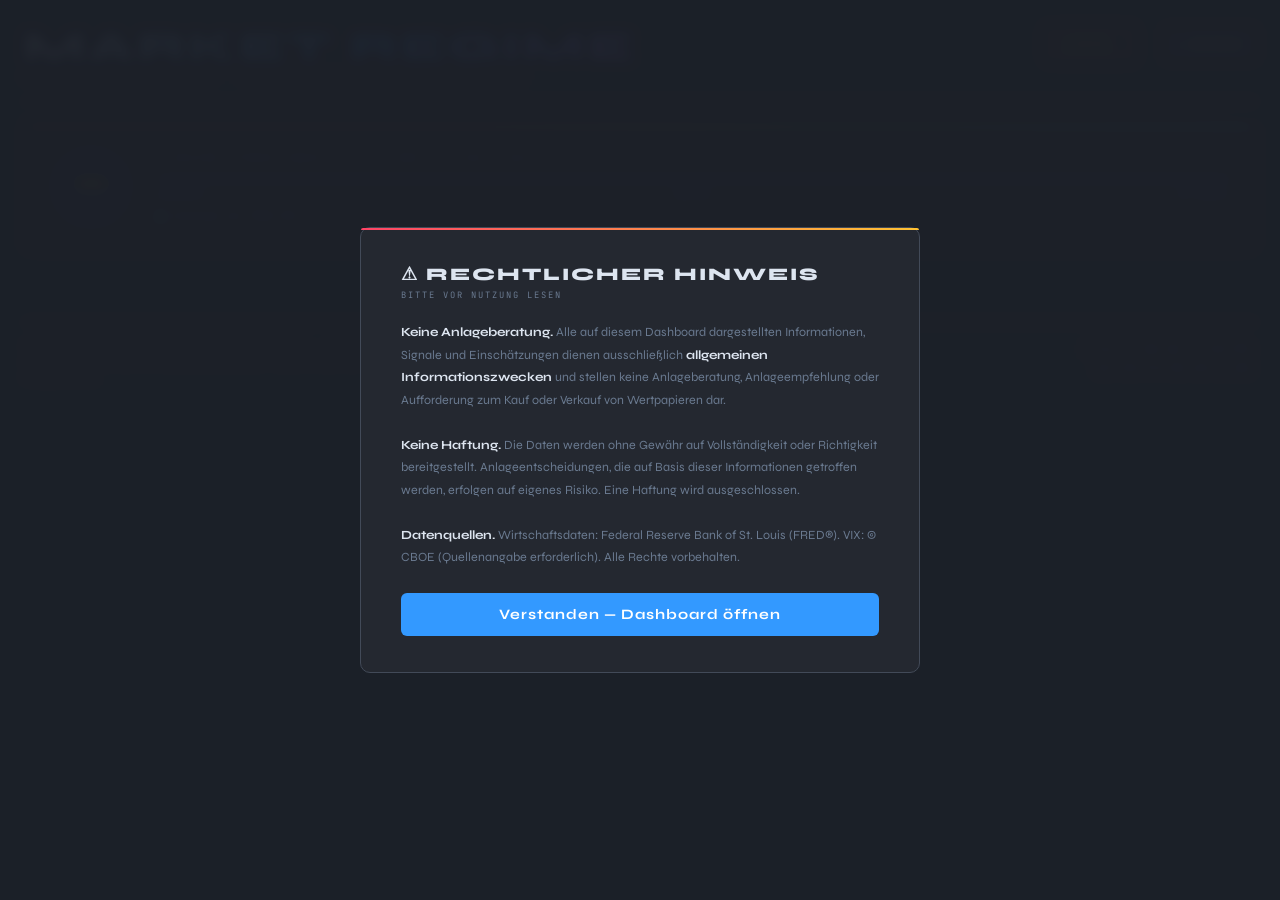
<file: index.html>
<!DOCTYPE html>
<html lang="de">
<head>
<meta charset="UTF-8">
<meta name="viewport" content="width=device-width, initial-scale=1.0">
<title>Market Regime Dashboard</title>
<link href="https://fonts.googleapis.com/css2?family=Syne:wght@400;600;700;800&family=JetBrains+Mono:wght@300;400;500;700&display=swap" rel="stylesheet">
<style>
:root {
  --bg:#1c2029; --s1:#242830; --s2:#2c3039; --s3:#353942; --border:#424a58;
  --text:#dde5f0; --muted:#6a7a90; --dim:#4a5568;
  --green:#00e5a0; --red:#ff4466; --yellow:#ffc233; --blue:#3399ff;
  --purple:#aa77ff; --orange:#ff8833;
  --green-dim:rgba(0,229,160,.12); --red-dim:rgba(255,68,102,.12);
  --yellow-dim:rgba(255,194,51,.12); --orange-dim:rgba(255,136,51,.12);
}
*{box-sizing:border-box;margin:0;padding:0;}
body{background:var(--bg);color:var(--text);font-family:'Syne',sans-serif;min-height:100vh;overflow-x:hidden;}
body::before{
  content:'';position:fixed;inset:0;
  background-image:linear-gradient(rgba(51,153,255,.025) 1px,transparent 1px),
    linear-gradient(90deg,rgba(51,153,255,.025) 1px,transparent 1px);
  background-size:48px 48px;pointer-events:none;z-index:0;
}
.wrap{position:relative;z-index:1;max-width:1480px;margin:0 auto;padding:28px 24px;}

header{display:flex;align-items:flex-start;justify-content:space-between;
  margin-bottom:22px;padding-bottom:18px;border-bottom:1px solid var(--border);flex-wrap:wrap;gap:12px;}
.hd-left h1{font-size:2.4rem;font-weight:800;letter-spacing:4px;line-height:1;
  background:linear-gradient(135deg,#dde5f0 0%,var(--blue) 55%,var(--purple) 100%);
  -webkit-background-clip:text;-webkit-text-fill-color:transparent;background-clip:text;}
.hd-left .sub{font-family:'JetBrains Mono',monospace;font-size:.6rem;color:var(--muted);
  letter-spacing:2px;text-transform:uppercase;margin-top:4px;}
.hd-right{display:flex;align-items:center;gap:10px;flex-wrap:wrap;}
.regime-pill{font-family:'JetBrains Mono',monospace;font-weight:700;font-size:.7rem;
  letter-spacing:2px;padding:8px 16px;border-radius:4px;border:1px solid;text-transform:uppercase;
  position:relative;overflow:hidden;}
.regime-pill::before{content:'';position:absolute;inset:0;opacity:.1;background:currentColor;}
.regime-pill.bull{color:var(--green);border-color:var(--green);}
.regime-pill.bear{color:var(--red);border-color:var(--red);}
.regime-pill.trans{color:var(--yellow);border-color:var(--yellow);}
.refresh-btn{background:var(--s2);border:1px solid var(--border);color:var(--text);
  font-family:'JetBrains Mono',monospace;font-size:.65rem;letter-spacing:1px;
  padding:8px 14px;border-radius:4px;cursor:pointer;transition:border-color .2s,background .2s;
  display:flex;align-items:center;gap:6px;}
.refresh-btn:hover{border-color:var(--blue);background:rgba(51,153,255,.08);}
.spin{display:inline-block;}
.spinning{animation:rotate .7s linear infinite;}
@keyframes rotate{to{transform:rotate(360deg);}}
.last-upd{font-family:'JetBrains Mono',monospace;font-size:.56rem;color:var(--dim);white-space:nowrap;}

.meter-card{background:var(--s1);border:1px solid var(--border);border-radius:8px;
  padding:20px 24px;margin-bottom:18px;position:relative;overflow:hidden;}
.meter-card::before{content:'';position:absolute;top:0;left:0;right:0;height:2px;
  background:linear-gradient(90deg,var(--red),var(--yellow),var(--green));}
.meter-top{display:flex;align-items:center;gap:24px;flex-wrap:wrap;}
.score-circle{width:84px;height:84px;border-radius:50%;border:2px solid var(--border);
  display:flex;flex-direction:column;align-items:center;justify-content:center;
  flex-shrink:0;background:var(--s2);}
.score-num{font-size:1.9rem;font-weight:800;line-height:1;transition:color .5s;}
.score-lbl{font-family:'JetBrains Mono',monospace;font-size:.48rem;color:var(--muted);letter-spacing:1px;}
.meter-right{flex:1;min-width:200px;}
.meter-title{font-family:'JetBrains Mono',monospace;font-size:.58rem;color:var(--muted);
  letter-spacing:2px;text-transform:uppercase;margin-bottom:10px;}
.meter-track{height:10px;background:var(--s3);border-radius:5px;overflow:hidden;
  border:1px solid var(--border);margin-bottom:6px;}
.meter-bar{height:100%;border-radius:5px;width:0%;
  background:linear-gradient(90deg,var(--red),var(--yellow) 50%,var(--green));
  transition:width 1.4s cubic-bezier(.16,1,.3,1);}
.meter-labels{display:flex;justify-content:space-between;margin-bottom:10px;}
.meter-labels span{font-family:'JetBrains Mono',monospace;font-size:.5rem;color:var(--muted);}
.source-line{font-family:'JetBrains Mono',monospace;font-size:.58rem;color:var(--muted);
  display:flex;align-items:center;gap:8px;flex-wrap:wrap;}
.live-dot{width:7px;height:7px;border-radius:50%;background:var(--green);flex-shrink:0;
  animation:blink 2s ease-in-out infinite;}
@keyframes blink{0%,100%{opacity:1;}50%{opacity:.25;}}
/* TREND HISTORY */
.trend-section{border-top:1px solid var(--border);margin-top:16px;padding-top:14px;
  display:flex;align-items:center;gap:20px;flex-wrap:wrap;}
.trend-arrow{font-size:2rem;line-height:1;flex-shrink:0;transition:color .5s;}
.trend-label{font-family:'JetBrains Mono',monospace;font-size:.56rem;color:var(--muted);
  letter-spacing:1px;text-transform:uppercase;margin-bottom:4px;}
.trend-desc{font-size:.78rem;font-weight:600;transition:color .5s;}
.history-boxes{display:flex;gap:8px;align-items:stretch;flex-wrap:wrap;}
.hbox{background:var(--s2);border:1px solid var(--border);border-radius:6px;
  padding:8px 13px;display:flex;flex-direction:column;align-items:center;gap:3px;
  position:relative;overflow:hidden;min-width:68px;}
.hbox::before{content:'';position:absolute;top:0;left:0;right:0;height:2px;}
.hbox.hcurrent::before{background:var(--blue);}
.hbox.hprev1::before{background:var(--dim);}
.hbox.hprev2::before{background:var(--border);}
.hbox-period{font-family:'JetBrains Mono',monospace;font-size:.46rem;color:var(--dim);letter-spacing:1px;}
.hbox-score{font-size:1.25rem;font-weight:800;line-height:1;}
.hbox-regime{font-family:'JetBrains Mono',monospace;font-size:.42rem;letter-spacing:.5px;color:var(--muted);}
.delta-chips{display:flex;flex-direction:column;gap:5px;justify-content:center;}
.delta-chip{font-family:'JetBrains Mono',monospace;font-size:.58rem;font-weight:700;
  padding:3px 8px;border-radius:3px;white-space:nowrap;display:flex;align-items:center;gap:4px;}
.delta-chip.up{background:var(--green-dim);color:var(--green);border:1px solid rgba(0,229,160,.2);}
.delta-chip.down{background:var(--red-dim);color:var(--red);border:1px solid rgba(255,68,102,.2);}
.delta-chip.flat{background:var(--s3);color:var(--muted);border:1px solid var(--border);}
.trend-divider{width:1px;height:60px;background:var(--border);flex-shrink:0;}

.status-row{display:grid;grid-template-columns:repeat(12,1fr);gap:5px;margin-bottom:18px;}
.st-item{background:var(--s1);border:1px solid var(--border);border-radius:6px;
  padding:8px 4px;display:flex;flex-direction:column;align-items:center;gap:4px;}
.st-dot{width:9px;height:9px;border-radius:50%;}
.st-dot.bull{background:var(--green);box-shadow:0 0 5px var(--green);}
.st-dot.bear{background:var(--red);box-shadow:0 0 5px var(--red);}
.st-dot.neutral{background:var(--yellow);box-shadow:0 0 5px var(--yellow);}
.st-dot.warning{background:var(--orange);box-shadow:0 0 5px var(--orange);}
.st-dot.loading{background:var(--dim);}
.st-lbl{font-family:'JetBrains Mono',monospace;font-size:.44rem;color:var(--muted);
  text-align:center;line-height:1.3;}
.st-icon{font-size:1.15rem;line-height:1;display:block;margin-bottom:2px;}

.grid{display:grid;grid-template-columns:repeat(3,1fr);gap:16px;margin-bottom:20px;}
.card{background:var(--s1);border:1px solid var(--border);border-radius:8px;
  padding:22px 24px;position:relative;transition:border-color .2s,transform .2s;overflow:hidden;}
  padding:17px 19px;position:relative;overflow:hidden;
  transition:border-color .2s,transform .2s;animation:fadeUp .4s ease backwards;}
.card:hover{border-color:var(--dim);transform:translateY(-2px);}
@keyframes fadeUp{from{opacity:0;transform:translateY(10px);}to{opacity:1;transform:translateY(0);}}
.card:nth-child(1){animation-delay:.04s;}.card:nth-child(2){animation-delay:.08s;}
.card:nth-child(3){animation-delay:.12s;}.card:nth-child(4){animation-delay:.16s;}
.card:nth-child(5){animation-delay:.20s;}.card:nth-child(6){animation-delay:.24s;}
.card:nth-child(7){animation-delay:.28s;}.card:nth-child(8){animation-delay:.32s;}
.card:nth-child(9){animation-delay:.36s;}.card:nth-child(10){animation-delay:.40s;}
.card-stripe{position:absolute;top:0;left:0;right:0;height:2px;}
.card.bull .card-stripe{background:var(--green);}
.card.bear .card-stripe{background:var(--red);}
.card.neutral .card-stripe{background:var(--yellow);}
.card.warning .card-stripe{background:var(--orange);}

.card-top{display:flex;justify-content:space-between;align-items:flex-start;margin-bottom:14px;}
.c-name{font-size:1.05rem;font-weight:700;line-height:1.2;}
.c-icon{font-size:1.7rem;line-height:1;display:inline-block;vertical-align:middle;margin-right:6px;}
.c-sub{font-family:'JetBrains Mono',monospace;font-size:.58rem;color:var(--muted);margin-top:4px;letter-spacing:.5px;}
.sig-badge{font-family:'JetBrains Mono',monospace;font-size:.56rem;font-weight:700;
  padding:3px 7px;border-radius:3px;letter-spacing:1px;white-space:nowrap;flex-shrink:0;}
.sig-badge.bull{background:var(--green-dim);color:var(--green);border:1px solid rgba(0,229,160,.25);}
.sig-badge.bear{background:var(--red-dim);color:var(--red);border:1px solid rgba(255,68,102,.25);}
.sig-badge.neutral{background:var(--yellow-dim);color:var(--yellow);border:1px solid rgba(255,194,51,.25);}
.sig-badge.warning{background:var(--orange-dim);color:var(--orange);border:1px solid rgba(255,136,51,.25);}
.sig-badge.loading{background:var(--s3);color:var(--dim);border:1px solid var(--border);}

.spark{height:34px;display:flex;align-items:flex-end;gap:2px;margin-bottom:10px;}
.sb{flex:1;border-radius:1px 1px 0 0;min-height:2px;}

.val-row{display:flex;align-items:baseline;gap:8px;margin-bottom:3px;}
.c-val{font-size:2.4rem;font-weight:800;line-height:1;font-variant-numeric:tabular-nums;}
.c-unit{font-family:'JetBrains Mono',monospace;font-size:.68rem;color:var(--muted);}
.c-chg{font-family:'JetBrains Mono',monospace;font-size:.58rem;padding:2px 5px;border-radius:3px;}
.c-chg.pos{background:var(--green-dim);color:var(--green);}
.c-chg.neg{background:var(--red-dim);color:var(--red);}
.c-chg.flat{background:var(--s3);color:var(--muted);}
.c-note{font-size:.82rem;color:var(--muted);line-height:1.5;
  border-top:1px solid var(--border);padding-top:9px;margin-top:7px;}
.c-date{font-family:'JetBrains Mono',monospace;font-size:.48rem;color:var(--dim);
  position:absolute;bottom:11px;right:13px;}

footer{border-top:1px solid var(--border);padding-top:16px;
  display:flex;justify-content:space-between;align-items:flex-start;flex-wrap:wrap;gap:12px;}
.f-note{font-family:'JetBrains Mono',monospace;font-size:.56rem;color:var(--dim);line-height:1.7;max-width:600px;}
.f-brand{font-size:1rem;font-weight:800;letter-spacing:4px;color:var(--border);text-align:right;}

.tip{position:fixed;background:var(--s2);border:1px solid var(--border);border-radius:6px;
  padding:9px 13px;font-family:'JetBrains Mono',monospace;font-size:.62rem;color:var(--text);
  max-width:230px;z-index:500;pointer-events:none;opacity:0;transition:opacity .15s;line-height:1.6;}
.tip.show{opacity:1;}

.dist-row{display:flex;gap:8px;margin-bottom:16px;flex-wrap:wrap;}
.dist-chip{font-family:'JetBrains Mono',monospace;font-size:.6rem;font-weight:700;
  padding:5px 12px;border-radius:4px;letter-spacing:1px;display:flex;align-items:center;gap:5px;
  position:relative;overflow:hidden;}
.dist-chip::before{content:'';position:absolute;inset:0;opacity:.1;background:currentColor;}
.dist-chip.bull{color:var(--green);border:1px solid rgba(0,229,160,.3);}
.dist-chip.neutral{color:var(--yellow);border:1px solid rgba(255,194,51,.3);}
.dist-chip.warning{color:var(--orange);border:1px solid rgba(255,136,51,.3);}
.dist-chip.bear{color:var(--red);border:1px solid rgba(255,68,102,.3);}
.dist-chip.error{color:var(--muted);border:1px solid var(--border);}
.dist-bar{height:3px;border-radius:2px;margin-left:6px;min-width:4px;background:currentColor;opacity:.6;}

@media(max-width:900px){
  .grid{grid-template-columns:repeat(2,1fr);}
}
@media(max-width:700px){
  .grid{grid-template-columns:1fr;}
  .status-row{grid-template-columns:repeat(6,1fr);}
  .hd-left h1{font-size:1.8rem;}
}
</style>
</head>
<body>
<div class="wrap">

<header>
  <div class="hd-left">
    <h1>MARKET REGIME</h1>
    <div class="sub">Echtzeit-Makro-Dashboard · Federal Reserve Economic Data (FRED)</div>
  </div>
  <div class="hd-right">
    <div class="regime-pill trans" id="regimePill">LADEN…</div>
    <span class="last-upd" id="lastUpd"></span>
    <span class="last-upd" id="countdownEl" style="color:var(--dim)"></span>
    <button class="refresh-btn" onclick="loadAll()">
      <span class="spin" id="spinEl">&#8635;</span> REFRESH
    </button>
  </div>
</header>

<div class="meter-card">
  <div class="meter-top">
    <div class="score-circle">
      <span class="score-num" id="scoreNum" style="color:var(--yellow)">—</span>
      <span class="score-lbl">REGIME</span>
    </div>
    <div class="meter-right">
      <div class="meter-title">&#9658; Regime-Stärke-Index &nbsp;·&nbsp; 0 = Bär &nbsp;|&nbsp; 100 = Bulle</div>
      <div class="meter-track"><div class="meter-bar" id="meterBar"></div></div>
      <div class="meter-labels">
        <span>BÄRENMARKT</span><span>ÜBERGANG</span><span>BULLENMARKT</span>
      </div>
      <div class="source-line">
        <span class="live-dot"></span>
        <span id="sourceMsg">Verbinde mit FRED API…</span>
        <span style="margin-left:auto;color:var(--dim)" id="dataDate"></span>
      </div>
      <div class="trend-section" id="trendSection" style="display:none">
        <div>
          <div class="trend-label">Tendenz</div>
          <div style="display:flex;align-items:center;gap:8px;">
            <div class="trend-arrow" id="trendArrow">—</div>
            <div class="trend-desc" id="trendDesc">Wird berechnet…</div>
          </div>
        </div>
        <div class="trend-divider"></div>
        <div class="history-boxes" id="historyBoxes"></div>
        <div class="delta-chips" id="deltaChips"></div>
      </div>
    </div>
  </div>
</div>

<div id="insightBox" style="display:none;background:var(--s1);border:1px solid var(--border);border-left:3px solid var(--blue);border-radius:6px;padding:12px 18px;margin-bottom:16px;gap:10px;align-items:flex-start;flex-wrap:wrap;">
  <span style="color:var(--blue);font-size:.85rem;flex-shrink:0;">◈</span>
  <div id="insightText" style="font-size:.76rem;color:var(--muted);line-height:1.6;flex:1;min-width:200px;"></div>
</div>
<div class="status-row" id="statusRow"></div>
<div id="distRow" class="dist-row"></div>
<div class="grid" id="cardGrid"></div>

<footer>
  <div class="f-note">
    Datenquelle: Federal Reserve Bank of St. Louis (FRED API) · Live-Daten direkt vom Browser.<br>
    CPI-Inflation wird als YoY-Veränderung berechnet. INDPRO (YoY%) als Proxy für Fertigungsaktivität. &#9888; Keine Anlageberatung.
  </div>
  <div class="f-brand">INVESTOR<br>CONSOLE</div>
</footer>
</div>
<div class="tip" id="tip"></div>

<!-- Rechtlicher Disclaimer — erscheint bei jedem ersten Aufruf einer Session -->
<div id="disclaimerOverlay" style="display:none;position:fixed;inset:0;background:rgba(28,32,41,.97);z-index:300;align-items:center;justify-content:center;backdrop-filter:blur(6px);padding:20px;">
  <div style="background:var(--s1);border:1px solid var(--border);border-radius:10px;padding:36px 40px;max-width:560px;width:100%;position:relative;">
    <div style="position:absolute;top:0;left:0;right:0;height:2px;background:linear-gradient(90deg,var(--red),var(--yellow));border-radius:10px 10px 0 0;"></div>
    <div style="font-size:1.1rem;font-weight:800;letter-spacing:2px;color:var(--text);margin-bottom:4px;">⚠ RECHTLICHER HINWEIS</div>
    <div style="font-family:'JetBrains Mono',monospace;font-size:.55rem;color:var(--muted);letter-spacing:2px;margin-bottom:20px;">BITTE VOR NUTZUNG LESEN</div>
    <div style="font-size:.78rem;color:var(--muted);line-height:1.8;margin-bottom:24px;">
      <strong style="color:var(--text);">Keine Anlageberatung.</strong> Alle auf diesem Dashboard dargestellten Informationen, Signale und Einschätzungen dienen ausschließlich <strong style="color:var(--text);">allgemeinen Informationszwecken</strong> und stellen keine Anlageberatung, Anlageempfehlung oder Aufforderung zum Kauf oder Verkauf von Wertpapieren dar.<br><br>
      <strong style="color:var(--text);">Keine Haftung.</strong> Die Daten werden ohne Gewähr auf Vollständigkeit oder Richtigkeit bereitgestellt. Anlageentscheidungen, die auf Basis dieser Informationen getroffen werden, erfolgen auf eigenes Risiko. Eine Haftung wird ausgeschlossen.<br><br>
      <strong style="color:var(--text);">Datenquellen.</strong> Wirtschaftsdaten: Federal Reserve Bank of St. Louis (FRED®). VIX: © CBOE (Quellenangabe erforderlich). Alle Rechte vorbehalten.
    </div>
    <button onclick="acceptDisclaimer()"
      style="width:100%;background:var(--blue);border:none;color:#fff;font-family:'Syne',sans-serif;font-weight:700;font-size:.9rem;letter-spacing:1px;padding:13px;border-radius:6px;cursor:pointer;">
      Verstanden — Dashboard öffnen
    </button>
  </div>
</div>

<script>
function acceptDisclaimer() {
  document.getElementById('disclaimerOverlay').style.display = 'none';
  try { sessionStorage.setItem('disclaimer_accepted', '1'); } catch(e){}
  loadAll();
}
function checkDisclaimer() {
  try {
    if(!sessionStorage.getItem('disclaimer_accepted')) {
      document.getElementById('disclaimerOverlay').style.display = 'flex';
      return false;
    }
  } catch(e){}
  return true;
}
</script>

<script>
// API Key is handled dynamically — see getApiKey() + showKeyOverlay()



// ═══════════════════════════════════════════════════════════
//  MARKET REGIME DASHBOARD — Claude API Data Engine
//  Datenquelle: Anthropic Claude (aktuelles Makrowissen)
//  Cache: localStorage, 60 Min TTL
// ═══════════════════════════════════════════════════════════

var CACHE_TTL  = 60 * 60 * 1000; // 60 Minuten
// Cache deaktiviert — FRED ToS (2024) verbietet das Speichern/Cachen von FRED-Daten
var HIST_KEY = 'mrd_score_hist_v6';
function getCache()  { return null; }
function setCache()  {}

function smoothScore(raw) {
  var hist = [];
  try { hist = JSON.parse(localStorage.getItem(HIST_KEY)||'[]'); } catch(e){}
  var prev  = hist.length>=1 ? hist[hist.length-1].score : raw;
  var prev2 = hist.length>=2 ? hist[hist.length-2].score : prev;
  return Math.round(0.6*raw + 0.3*prev + 0.1*prev2);
}
function pushScoreHist(score, ts) {
  var hist = [];
  try { hist = JSON.parse(localStorage.getItem(HIST_KEY)||'[]'); } catch(e){}
  hist.push({score:score, ts:ts, label:regimeLabel(score).label});
  if(hist.length>90) hist = hist.slice(-90);
  try { localStorage.setItem(HIST_KEY, JSON.stringify(hist)); } catch(e){}
}
function getScoreHist() {
  try { return JSON.parse(localStorage.getItem(HIST_KEY)||'[]'); } catch(e){ return []; }
}

// ── WEIGHTS & SIGNAL MAPPING ────────────────────────────
var WEIGHTS = {
  yield_curve:2.0, hy_spread:1.8, fedfunds:1.5, unemployment:0.8,
  cpi:1.3, vix:1.2, sp500:1.2, '10y':1.2, copper:1.1, dollar:1.0, pmi:1.6, umcsent:1.4
};
var SIGNAL_WEIGHT = {bull:10, neutral:5, bear:1, warning:0};

// ── INDICATOR UI CONFIG (icons, labels, tooltips) ──────
var IND_META = {
  yield_curve: {
    icon:'🪢', name:'Yield Curve 10Y–3M', sub:'Rezessions-Frühindikator Nr. 1',
    unit:'%', dec:2,
    tip:'Negativ = Invertiert = Rezessionssignal. Die 10Y-3M-Kurve ist laut Fed-Forschung der präziseste Frühindikator überhaupt.'
  },
  vix: {
    icon:'⚡', name:'VIX Volatilität', sub:'CBOE Angst-Barometer',
    unit:'Punkte', dec:1,
    tip:'Unter 18: ruhige Märkte. 18–25: normal. Über 25: Stress. Über 35: Panik. Über 45: Systemkrise.'
  },
  hy_spread: {
    icon:'🌡️', name:'Finanzierungsbed.', sub:'Chicago Fed NFCI · Federal Reserve',
    unit:'Index', dec:2,
    tip:'Chicago Fed National Financial Conditions Index. Negativ = lockere Finanzierungsbedingungen (Bull). Positiv = enge Bedingungen (Bear). Öffentliche Daten der Federal Reserve.'
  },
  sp500: {
    icon:'📊', name:'Finanzmarktstress', sub:'St. Louis Fed STLFSI · Federal Reserve',
    unit:'Index', dec:2,
    tip:'St. Louis Fed Financial Stress Index. Negativ = unterdurchschnittlicher Stress (Bull). Über 0 = erhöhter Stress (Bear). Öffentliche Daten der Federal Reserve.'
  },
  fedfunds: {
    icon:'🏛️', name:'Fed Funds Rate', sub:'US Leitzins — Richtung zählt',
    unit:'%', dec:2,
    tip:'Sinkend vs. Vorquartal = expansive Geldpolitik (Bull). Steigend = restriktiv (Bear).'
  },
  dollar: {
    icon:'💵', name:'US-Dollar (TWI)', sub:'Trade-Weighted Broad Index',
    unit:'Index', dec:1,
    tip:'Steigend vs. Vormonat = Dollar stärker = Liquiditätsdruck global (Bear für Risiko-Assets).'
  },
  copper: {
    icon:'🔩', name:'Kupfer-Preis', sub:'"Dr. Copper" Konjunktur-Proxy',
    unit:'USD/lb', dec:2,
    tip:'Steigend vs. Vorjahr = globales Wachstum erwartet (Bull). Fallend = Industrieschwäche.'
  },
  unemployment: {
    icon:'👷', name:'Arbeitslosigkeit', sub:'US Unemployment — Sahm-Regel',
    unit:'%', dec:1,
    tip:'Sahm-Regel: +0.4 Pp. über 6-Monats-Tief = Rezessionssignal mit ~100% Trefferquote seit 1970.'
  },
  cpi: {
    icon:'🔥', name:'Inflation (CPI YoY)', sub:'Verbraucherpreisindex USA',
    unit:'%', dec:1,
    tip:'Unter 3%: Fed kann lockern (Bull). 3–4%: neutral. Über 4%: restriktives Geldpolitik-Umfeld.'
  },
  '10y': {
    icon:'📈', name:'10J Treasury Yield', sub:'Steigend vs. Vormonat = Bear',
    unit:'%', dec:2,
    tip:'Steigt >+0.3 Pp. im Monatsvergleich = Bewertungsdruck auf Aktien und Anleihen.'
  },
  pmi: {
    icon:'🏭', name:'Industrieproduktion', sub:'INDPRO YoY · ISM PMI nicht auf FRED',
    unit:'% YoY', dec:1,
    tip:'FRED-Proxy für Fertigungsaktivität (INDPRO YoY%). Der ISM Manufacturing PMI wurde 2016 von FRED entfernt. YoY >3% = Bull, 0–3% = Neutral, <0% = Warnung/Bear.'
  },
  umcsent: {
    icon:'🛒', name:'Konsumvertrauen', sub:'Univ. of Michigan · Vorlaufender Indikator',
    unit:'Index', dec:1,
    tip:'University of Michigan Consumer Sentiment — vorlaufender Indikator für den US-Konsum (≈⅔ des BIP). >90 = Bull, 70–90 = Neutral, 60–70 = Warnung, <60 = Bear.'
  }
};

var IND_ORDER = ['yield_curve','vix','hy_spread','sp500','fedfunds','dollar','copper','unemployment','cpi','10y','pmi','umcsent'];

// ── SCORE COMPUTATION ────────────────────────────────────
function computeWeightedScore(results) {
  var total=0, wsum=0;
  results.forEach(function(r){
    var w = WEIGHTS[r.id]||1;
    if(r.sig && r.sig!=='error' && r.sig!=='loading') {
      total += (SIGNAL_WEIGHT[r.sig]||5) * w;
      wsum  += 10 * w;
    }
  });
  return wsum ? Math.round((total/wsum)*100) : 50;
}

function regimeLabel(score) {
  if(score>=68) return {label:'BULLENMARKT', cls:'bull'};
  if(score>=45) return {label:'ÜBERGANG',    cls:'trans'};
  if(score>=25) return {label:'BÄRENMARKT',  cls:'bear'};
  return           {label:'KRISE',         cls:'bear'};
}

// ── (FRED Key wird als Vercel Env-Variable gesetzt — kein Browser-Key nötig) ──

// ── FRED SERIES CONFIG (for local mode) ──────────────────
var FRED_SERIES = {
  yield_curve:  { id: 'T10Y3M',       obs: 260, mult: 1,   dec: 2, pct_yoy: false },
  vix:          { id: 'VIXCLS',       obs: 120, mult: 1,   dec: 1, pct_yoy: false },
  hy_spread:    { id: 'NFCI',          obs: 120, mult: 1,   dec: 2, pct_yoy: false },
  sp500:        { id: 'STLFSI4',      obs: 120, mult: 1,   dec: 2, pct_yoy: false },
  fedfunds:     { id: 'FEDFUNDS',     obs: 120, mult: 1,   dec: 2, pct_yoy: false },
  dollar:       { id: 'DTWEXBGS',     obs: 120, mult: 1,   dec: 1, pct_yoy: false },
  copper:       { id: 'PCOPPUSDM',    obs:  60, mult: 0.000454, dec: 2, pct_yoy: false },
  unemployment: { id: 'UNRATE',       obs: 120, mult: 1,   dec: 1, pct_yoy: false },
  cpi:          { id: 'CPIAUCSL',     obs: 180, mult: 1,   dec: 1, pct_yoy: true  },
  '10y':        { id: 'DGS10',        obs: 120, mult: 1,   dec: 2, pct_yoy: false },
  // ISM PMI (NAPM) was removed from FRED in 2016 — INDPRO used as local proxy
  pmi:          { id: 'INDPRO',       obs:  24, mult: 1,   dec: 1, pct_yoy: true  },
  umcsent:      { id: 'UMCSENT',      obs:  60, mult: 1,   dec: 1, pct_yoy: false }
};

// ── SIGNAL FUNCTIONS (for real FRED data) ────────────────
var FRED_SIG = {
  yield_curve:  function(v,h){ return v>0.5?'bull':v>0?'neutral':'bear'; },
  vix:          function(v,h){ return v<18?'bull':v<25?'neutral':'bear'; },
  hy_spread:    function(v,h){ return v<-0.3?'bull':v<0.3?'neutral':v<1?'warning':'bear'; },
  sp500:        function(v,h){ return v<-0.5?'bull':v<0?'neutral':v<1?'warning':'bear'; },
  fedfunds:     function(v,h){
    if(!h||h.length<4) return 'neutral';
    return v<h[h.length-4]?'bull':v>h[h.length-4]?'bear':'neutral';
  },
  dollar:       function(v,h){
    if(!h||h.length<21) return 'neutral';
    return v>h[h.length-21]?'bear':'neutral';
  },
  copper:       function(v,h){
    if(!h||h.length<13) return 'neutral';
    return v>h[h.length-13]?'bull':'neutral';
  },
  unemployment: function(v,h){
    if(!h||h.length<7) return 'neutral';
    return v>h[h.length-7]+0.4?'bear':'neutral';
  },
  cpi:          function(v,h){ return v<3?'bull':v<4?'neutral':'bear'; },
  '10y':        function(v,h){
    if(!h||h.length<21) return 'neutral';
    return v>h[h.length-21]+0.3?'bear':'neutral';
  },
  pmi:          function(v,h){ return v>3?'bull':v>0?'neutral':v>-2?'warning':'bear'; },
  umcsent:      function(v,h){ return v>90?'bull':v>70?'neutral':v>60?'warning':'bear'; }
};

var FRED_NOTE = {
  yield_curve:  function(v,h){ return v<0?'Invertiert — Rezessionsrisiko erhöht.':v<0.5?'Kurve flach — Wachstum ungewiss.':'Positiv — Expansion wahrscheinlich.'; },
  vix:          function(v,h){ return v<18?'Niedriges Angst-Niveau — Märkte gelassen.':v<25?'Moderate Volatilität — normales Umfeld.':'Erhöhte Angst — defensiv positionieren.'; },
  hy_spread:    function(v,h){ return v<-0.3?'Lockere Finanzierungsbedingungen — Risk-On.':v<0.3?'Neutrale Finanzierungsbedingungen.':v<1?'Leicht angespannt — Vorsicht.':'Enge Bedingungen — Kreditstress.'; },
  sp500:        function(v,h){ return v<-0.5?'Niedriger Finanzstress — risikofreundlich.':v<0?'Unterdurchschnittlicher Stress — stabil.':v<1?'Erhöhter Finanzstress — Vorsicht.':'Hoher Finanzstress — Risikoaversion.'; },
  fedfunds:     function(v,h){
    if(!h||h.length<4) return 'Leitzins bei '+v.toFixed(2)+'%.';
    return v<h[h.length-4]?'Fed senkt — expansive Geldpolitik.':v>h[h.length-4]?'Fed erhöht — restriktiver Kurs.':'Fed unverändert — abwartend.';
  },
  dollar:       function(v,h){
    if(!h||h.length<21) return 'USD-Index bei '+v.toFixed(1)+'.';
    var pct=((v-h[h.length-21])/h[h.length-21]*100).toFixed(1);
    return pct<0?'Dollar schwächer ('+pct+'%) — Risk-On global.':'Dollar stärker (+'+pct+'%) — Liquiditätsdruck.';
  },
  copper:       function(v,h){
    if(!h||h.length<13) return 'Kupfer $'+v.toFixed(2)+'/lb.';
    var pct=((v-h[h.length-13])/h[h.length-13]*100).toFixed(1);
    return v>h[h.length-13]?'$'+v.toFixed(2)+'/lb (+'+pct+'% YoY) — Nachfrage stark.':'$'+v.toFixed(2)+'/lb ('+pct+'% YoY) — Schwäche.';
  },
  unemployment: function(v,h){
    if(!h||h.length<7) return v.toFixed(1)+'% Arbeitslosigkeit.';
    var d=(v-h[h.length-7]).toFixed(1);
    return d>0.4?'Sahm-Regel ausgelöst — Rezessionssignal!':v<4?'Vollbeschäftigung — starker Arbeitsmarkt.':'Stabil — kein Rezessionssignal.';
  },
  cpi:          function(v,h){ return v<2?'Inflation unter Ziel — Fed kann lockern.':v<3?'Inflation nahe Ziel — stabil.':v<5?'Erhöhte Inflation — Fed unter Druck.':'Hohe Inflation — restriktives Umfeld.'; },
  '10y':        function(v,h){
    if(!h||h.length<21) return v.toFixed(2)+'% 10J-Rendite.';
    var d=(v-h[h.length-21]).toFixed(2);
    return d>0.3?'Rendite +'+d+'pp (Monat) — Bewertungsdruck.':v<3.5?'Niedrige Zinsen — günstig für Risiko-Assets.':'Zinsen stabil — normales Umfeld.';
  },
  pmi:          function(v,h){ return v>5?'Starkes Industriewachstum — Expansion.':v>3?'Solides Wachstum — Expansion läuft.':v>0?'Schwaches Wachstum — Abschwächung möglich.':v>-2?'Schrumpfung — Industrieschwäche sichtbar.':'Deutlicher Rückgang — Rezessionssignal.'; },
  umcsent:      function(v,h){
    var prev = h&&h.length>=4 ? h[h.length-4] : null;
    var trend = prev ? (v>prev?' ↑':v<prev?' ↓':'') : '';
    return v>90?'Hohes Verbrauchervertrauen — Konsum robust.'+trend:
           v>70?'Moderates Vertrauen — Konsum stabil.'+trend:
           v>60?'Gedämpfte Stimmung — Konsumrisiken steigen.'+trend:
           'Niedriges Vertrauen — Konsumabschwächung wahrscheinlich.'+trend;
  }
};

// ── YoY HELPER ───────────────────────────────────────────
function computeYoY(vals) {
  var hist = [];
  for(var i=12; i<vals.length; i++) {
    hist.push(((vals[i]-vals[i-12])/vals[i-12])*100);
  }
  return hist;
}

// ── FRED PROXY FETCH (via Vercel Serverless Function) ────
function delay(ms){ return new Promise(function(res){ setTimeout(res, ms); }); }

// Rohabruf mit 429-Backoff (1.5s, 3s, 6s, 12s) — liefert das geparste FRED-JSON
function fetchSeriesJson(url, attempt) {
  attempt = attempt || 0;
  return fetch(url).then(function(r) {
    if(r.status === 429 && attempt < 4) {
      return delay(1500 * Math.pow(2, attempt)).then(function(){ return fetchSeriesJson(url, attempt + 1); });
    }
    // Wenn /api/fred HTML statt JSON liefert, wird die Serverless-Function nicht erreicht
    var ct = r.headers.get('content-type') || '';
    if(ct.indexOf('application/json') === -1) {
      throw new Error('API nicht erreichbar (HTML statt JSON) — laeuft die App auf Vercel? Liegt fred.js unter /api/?');
    }
    if(!r.ok) return r.json().then(function(e){ throw new Error(e.error || 'HTTP ' + r.status); });
    return r.json();
  });
}

function fetchOneSeries(indId) {
  var cfg = FRED_SERIES[indId];
  if(!cfg) return Promise.reject(new Error('Unbekannte Serie: ' + indId));
  var url = '/api/fred?series_id=' + cfg.id + '&limit=' + cfg.obs;
  return fetchSeriesJson(url).then(function(json) {
    if(json.error_message) throw new Error(json.error_message);
    // FRED liefert desc (neueste zuerst) → umkehren für chronologische Reihenfolge
    var obs = (json.observations || []).filter(function(o){ return o.value !== '.'; }).reverse();
    if(!obs.length) throw new Error('Keine Daten für ' + cfg.id);
    var vals = obs.map(function(o){ return parseFloat(o.value) * cfg.mult; });
    var hist = cfg.pct_yoy && vals.length >= 13 ? computeYoY(vals) : vals;
    var latest = hist[hist.length - 1];
    var sigFn  = FRED_SIG[indId]  || function(){ return 'neutral'; };
    var noteFn = FRED_NOTE[indId] || function(v){ return '' + v; };
    return {
      id:        indId,
      sig:       sigFn(latest, hist),
      val:       latest,
      note:      noteFn(latest, hist),
      date:      obs[obs.length - 1].date,
      sparkVals: hist.slice(-16)
    };
  });
}

// Nur 3 Anfragen gleichzeitig statt 12 auf einmal → kein FRED-Burst
function fetchAllFred() {
  var ids = IND_ORDER.slice();
  var results = {};
  function worker() {
    if(!ids.length) return Promise.resolve();
    var id = ids.shift();
    return fetchOneSeries(id)
      .catch(function(e){
        console.error('FRED '+id+':', e.message);
        return {id:id, sig:'error', val:null, note:'Fehler: '+e.message.slice(0,30), date:''};
      })
      .then(function(res){ results[id] = res; return worker(); });
  }
  var pool = [];
  for(var i=0; i<3; i++) pool.push(worker());
  return Promise.all(pool).then(function(){
    return IND_ORDER.map(function(id){ return results[id]; });
  });
}

// ── (Claude-API-Modus entfernt — immer FRED Live-Daten) ──

// ── SPARKLINE ────────────────────────────────────────────
function sparkline(sig, val, dec, sparkVals) {
  var col = sig==='bull'?'var(--green)':sig==='bear'?'var(--red)':sig==='warning'?'var(--orange)':'var(--yellow)';
  var bars = '';
  if (sparkVals && sparkVals.length >= 3) {
    var sv = sparkVals.slice(-16);
    var mn = Math.min.apply(null, sv), mx = Math.max.apply(null, sv);
    var range = mx - mn || 1;
    for (var i = 0; i < sv.length; i++) {
      var h = Math.max(8, Math.min(95, ((sv[i] - mn) / range) * 80 + 10));
      var last = i === sv.length - 1;
      var op = 0.22 + (i / (sv.length - 1)) * 0.78;
      bars += '<div class="sb" style="height:'+h.toFixed(0)+'%;background:'+col+';opacity:'+op.toFixed(2)+(last?';outline:1px solid '+col:'')+'"></div>';
    }
  } else {
    var seed = val || 50;
    for (var i = 0; i < 12; i++) {
      var noise = (Math.sin(seed*i*0.7+i)*0.5+0.5);
      var last  = i===11;
      var h = Math.max(12, Math.min(95, 30 + noise*55 + (last?15:0)));
      var op = 0.2 + (i/11)*0.8;
      bars += '<div class="sb" style="height:'+h.toFixed(0)+'%;background:'+col+';opacity:'+op+(last?';outline:1px solid '+col:'')+'"></div>';
    }
  }
  return bars;
}

// ── RENDER STRIP ─────────────────────────────────────────
function renderStrip(results) {
  document.getElementById('statusRow').innerHTML = results.map(function(r){
    var m = IND_META[r.id]||{icon:'?', name:r.id};
    var sig = r.sig||'loading';
    return '<div class="st-item"><div class="st-dot '+sig+'"></div>'
      +'<div class="st-lbl"><span class="st-icon">'+m.icon+'</span>'+m.name.split(' ').slice(0,2).join(' ')+'</div></div>';
  }).join('');
}

// ── RENDER CARDS ─────────────────────────────────────────
function renderCards(results) {
  document.getElementById('cardGrid').innerHTML = results.map(function(r){
    var m   = IND_META[r.id]||{icon:'?',name:r.id,sub:'',unit:'',dec:2,tip:''};
    var sig = r.sig||'loading';
    var sigLabel = {bull:'BULLISH',bear:'BEARISH',neutral:'NEUTRAL',warning:'WARNUNG',error:'FEHLER',loading:'LADEN'}[sig]||sig.toUpperCase();
    var cardCls  = {bull:'bull',bear:'bear',neutral:'neutral',warning:'warning'}[sig]||'';
    var dispVal  = r.val!=null ? r.val.toFixed(m.dec) : '—';
    var valColor = sig==='bull'?'var(--green)':sig==='bear'?'var(--red)':sig==='warning'?'var(--orange)':'var(--yellow)';
    var safeNote = (r.note||'').replace(/"/g,'&quot;').replace(/</g,'&lt;');
    var safeTip  = (m.tip||'').replace(/'/g,'&#39;');
    return '<div class="card '+cardCls+'" onmouseenter="showTip(event,this)" onmouseleave="hideTip()" data-tip="'+safeTip+'">'
      +'<div class="card-stripe"></div>'
      +'<div class="card-top">'
        +'<div><div class="c-name"><span class="c-icon">'+m.icon+'</span>'+m.name+'</div><div class="c-sub">'+m.sub+'</div></div>'
        +'<div class="sig-badge '+sig+'">'+sigLabel+'</div>'
      +'</div>'
      +'<div class="spark">'+sparkline(sig, r.val, m.dec, r.sparkVals)+'</div>'
      +'<div class="val-row">'
        +'<div class="c-val" style="color:'+valColor+'">'+dispVal+'</div>'
        +'<div class="c-unit">'+m.unit+'</div>'
      +'</div>'
      +'<div class="c-note">'+safeNote+'</div>'
      +'<div class="c-date">'+r.date+'</div>'
    +'</div>';
  }).join('');
}

// ── RENDER TREND ─────────────────────────────────────────
function scoreColor(s){ return s>=68?'var(--green)':s<=35?'var(--red)':'var(--yellow)'; }

function renderTrend(score) {
  var hist = getScoreHist();
  var trendSection=document.getElementById('trendSection');
  var trendArrow=document.getElementById('trendArrow');
  var trendDesc=document.getElementById('trendDesc');
  var historyBoxes=document.getElementById('historyBoxes');
  var deltaChips=document.getElementById('deltaChips');
  if(!trendSection) return;
  trendSection.style.display='flex';
  if(hist.length<2){
    if(trendArrow){trendArrow.textContent='→';trendArrow.style.color='var(--muted)';}
    if(trendDesc){trendDesc.textContent='Erste Messung — noch kein Verlauf';trendDesc.style.color='var(--muted)';}
    if(historyBoxes) historyBoxes.innerHTML='';
    if(deltaChips) deltaChips.innerHTML='';
    return;
  }
  var h=hist.slice(-3);
  var cur=h[h.length-1], p1=h.length>=2?h[h.length-2]:null, p2=h.length>=3?h[h.length-3]:null;
  var d1=p1?(cur.score-p1.score):0, d2=p2?(p1.score-p2.score):null;
  var arrow,desc,col;
  if(d1>5){arrow='↑';col='var(--green)';desc='Deutliche Verbesserung';}
  else if(d1>1){arrow='↗';col='var(--green)';desc='Leichte Erholung';}
  else if(d1<-5){arrow='↓';col='var(--red)';desc='Deutliche Verschlechterung';}
  else if(d1<-1){arrow='↘';col='var(--red)';desc='Leichte Abschwächung';}
  else{arrow='→';col='var(--muted)';desc='Seitwärtsbewegung';}
  if(trendArrow){trendArrow.textContent=arrow;trendArrow.style.color=col;}
  if(trendDesc){trendDesc.textContent=desc;trendDesc.style.color=col;}
  var boxes='';
  if(p2) boxes+='<div class="hbox hprev2"><div class="hbox-period">T-2</div><div class="hbox-score" style="color:'+scoreColor(p2.score)+'">'+p2.score+'</div><div class="hbox-regime">'+p2.label+'</div></div>';
  if(p1) boxes+='<div class="hbox hprev1"><div class="hbox-period">T-1</div><div class="hbox-score" style="color:'+scoreColor(p1.score)+'">'+p1.score+'</div><div class="hbox-regime">'+p1.label+'</div></div>';
  boxes+='<div class="hbox hcurrent"><div class="hbox-period">AKTUELL</div><div class="hbox-score" style="color:'+scoreColor(cur.score)+'">'+cur.score+'</div><div class="hbox-regime">'+cur.label+'</div></div>';
  if(historyBoxes) historyBoxes.innerHTML=boxes;
  var chips='<div class="delta-chip '+(d1>0?'up':d1<0?'down':'flat')+'">'+(d1>=0?'▲':'▼')+' '+(d1>=0?'+':'')+d1+' Pkt. vs. T-1</div>';
  if(d2!==null) chips+='<div class="delta-chip '+(d2>0?'up':d2<0?'down':'flat')+'">'+(d2>=0?'▲':'▼')+' '+(d2>=0?'+':'')+d2+' Pkt. vs. T-2</div>';
  if(deltaChips) deltaChips.innerHTML=chips;
}

// ── SIGNAL DISTRIBUTION ──────────────────────────────────
function renderDistribution(results) {
  var el = document.getElementById('distRow');
  if (!el) return;
  var counts = {bull:0, neutral:0, warning:0, bear:0, error:0};
  results.forEach(function(r){ if(counts[r.sig]!==undefined) counts[r.sig]++; });
  var total = results.length;
  function bar(n) { return '<div class="dist-bar" style="width:'+(n/total*60+4).toFixed(0)+'px"></div>'; }
  el.innerHTML =
    (counts.bull    ? '<div class="dist-chip bull">▲ '+counts.bull+' BULLISH'+bar(counts.bull)+'</div>' : '') +
    (counts.neutral ? '<div class="dist-chip neutral">◆ '+counts.neutral+' NEUTRAL'+bar(counts.neutral)+'</div>' : '') +
    (counts.warning ? '<div class="dist-chip warning">⚠ '+counts.warning+' WARNUNG'+bar(counts.warning)+'</div>' : '') +
    (counts.bear    ? '<div class="dist-chip bear">▼ '+counts.bear+' BEARISH'+bar(counts.bear)+'</div>' : '') +
    (counts.error   ? '<div class="dist-chip error">✕ '+counts.error+' FEHLER</div>' : '');
}

// ── SCORE COUNT-UP ────────────────────────────────────────
function animateScore(target) {
  var el = document.getElementById('scoreNum');
  if (!el) return;
  var start = parseInt(el.textContent) || 0;
  if (isNaN(start)) start = 0;
  var diff = target - start;
  var steps = 28, i = 0;
  var iv = setInterval(function() {
    i++;
    var ease = 1 - Math.pow(1 - i/steps, 3);
    var val = Math.round(start + diff * ease);
    el.textContent = val;
    el.style.color = scoreColor(val);
    if (i >= steps) { el.textContent = target; el.style.color = scoreColor(target); clearInterval(iv); }
  }, 22);
}

// ── AUTO-REFRESH ──────────────────────────────────────────
var _arTimer = null, _arSecs = 0;
function startAutoRefresh() {
  clearInterval(_arTimer);
  _arSecs = 300;
  _updateCountdown();
  _arTimer = setInterval(function() {
    _arSecs--;
    if (_arSecs <= 0) { clearInterval(_arTimer); loadAll(); }
    else _updateCountdown();
  }, 1000);
}
function _updateCountdown() {
  var el = document.getElementById('countdownEl');
  if (!el) return;
  var m = Math.floor(_arSecs/60), s = _arSecs%60;
  el.textContent = 'Auto ↻ ' + m + ':' + (s<10?'0':'') + s;
}

// ── TOOLTIP ──────────────────────────────────────────────
function showTip(e,el){
  var t=document.getElementById('tip');
  t.textContent=el.dataset.tip; t.classList.add('show'); moveTip(e);
  el._mm=function(ev){moveTip(ev);}; el.addEventListener('mousemove',el._mm);
}
function moveTip(e){
  var t=document.getElementById('tip');
  t.style.left=Math.min(e.clientX+14,window.innerWidth-250)+'px';
  t.style.top=Math.min(e.clientY+14,window.innerHeight-100)+'px';
}
function hideTip(){ document.getElementById('tip').classList.remove('show'); }

// ── RENDER ALL ───────────────────────────────────────────
function renderAll(results, regimeData, ts) {
  var raw   = computeWeightedScore(results);
  var score = raw;
  var rl    = regimeLabel(score);
  var hasErr= results.some(function(r){return r.sig==='error';});

  animateScore(score);
  var mb=document.getElementById('meterBar'); if(mb) mb.style.width=score+'%';

  var pill=document.getElementById('regimePill');
  pill.textContent=rl.label;
  pill.className='regime-pill '+rl.cls;

  document.getElementById('lastUpd').textContent=ts;
  var srcEl = document.getElementById('sourceMsg');
  if(srcEl) srcEl.textContent =
    hasErr ? '⚠ Teilweise Datenfehler — bitte Refresh' :
    '✓ Live · FRED API · Federal Reserve Bank of St. Louis';

  // Regime summary
  var insightBox = document.getElementById('insightBox');
  var insightText = document.getElementById('insightText');
  if(regimeData && regimeData.summary && insightBox && insightText) {
    insightBox.style.display='flex';
    insightText.textContent=regimeData.summary;
  }

  var dates=results.map(function(r){return r.date;}).filter(Boolean).sort();
  if(dates.length) document.getElementById('dataDate').textContent='Analyse: '+dates[dates.length-1];

  pushScoreHist(score, ts);
  renderTrend(score);
  renderStrip(results);
  renderDistribution(results);
  renderCards(results);
}

// ── MAIN LOAD ─────────────────────────────────────────────
function loadAll() {
  var spin = document.getElementById('spinEl');
  spin.classList.add('spinning');
  document.getElementById('sourceMsg').textContent = 'Verbinde mit FRED API…';
  document.getElementById('statusRow').innerHTML = IND_ORDER.map(function(id){
    var m = IND_META[id] || {icon:'?'};
    return '<div class="st-item"><div class="st-dot loading"></div><div class="st-lbl"><span class="st-icon">'+m.icon+'</span></div></div>';
  }).join('');

  var now = new Date();
  var ts  = now.toLocaleDateString('de-DE') + ' ' + now.toLocaleTimeString('de-DE', {hour:'2-digit', minute:'2-digit'});

  function onSuccess(results) {
    renderAll(results, null, ts);
    spin.classList.remove('spinning');
    startAutoRefresh();
  }
  function onError(err) {
    console.error('FRED Fehler:', err);
    var msg = err.message || String(err);
    var sm = document.getElementById('sourceMsg');
    if(sm) sm.textContent = '⚠ FRED Fehler: ' + msg;
    var cg = document.getElementById('cardGrid');
    if(cg) cg.innerHTML = '<div style="grid-column:1/-1;background:var(--s1);border:1px solid rgba(255,68,102,.3);border-radius:8px;padding:24px;color:var(--muted);font-family:JetBrains Mono,monospace;font-size:.75rem;line-height:1.8;">'
      + '<div style="color:var(--red);font-size:.9rem;margin-bottom:8px;">⚠ FRED Ladefehler</div>'
      + '<div>' + msg + '</div>'
      + '<div style="margin-top:12px;color:var(--dim);">→ Ist FRED_API_KEY in den Vercel-Einstellungen gesetzt?</div></div>';
    spin.classList.remove('spinning');
  }

  fetchAllFred()
    .then(onSuccess)
    .catch(onError);
}

window.onload = function() {
  if(!checkDisclaimer()) return; // zeigt Disclaimer, loadAll wird nach Bestätigung aufgerufen
  loadAll();
};


</script>
</body>
</html>
</file>
